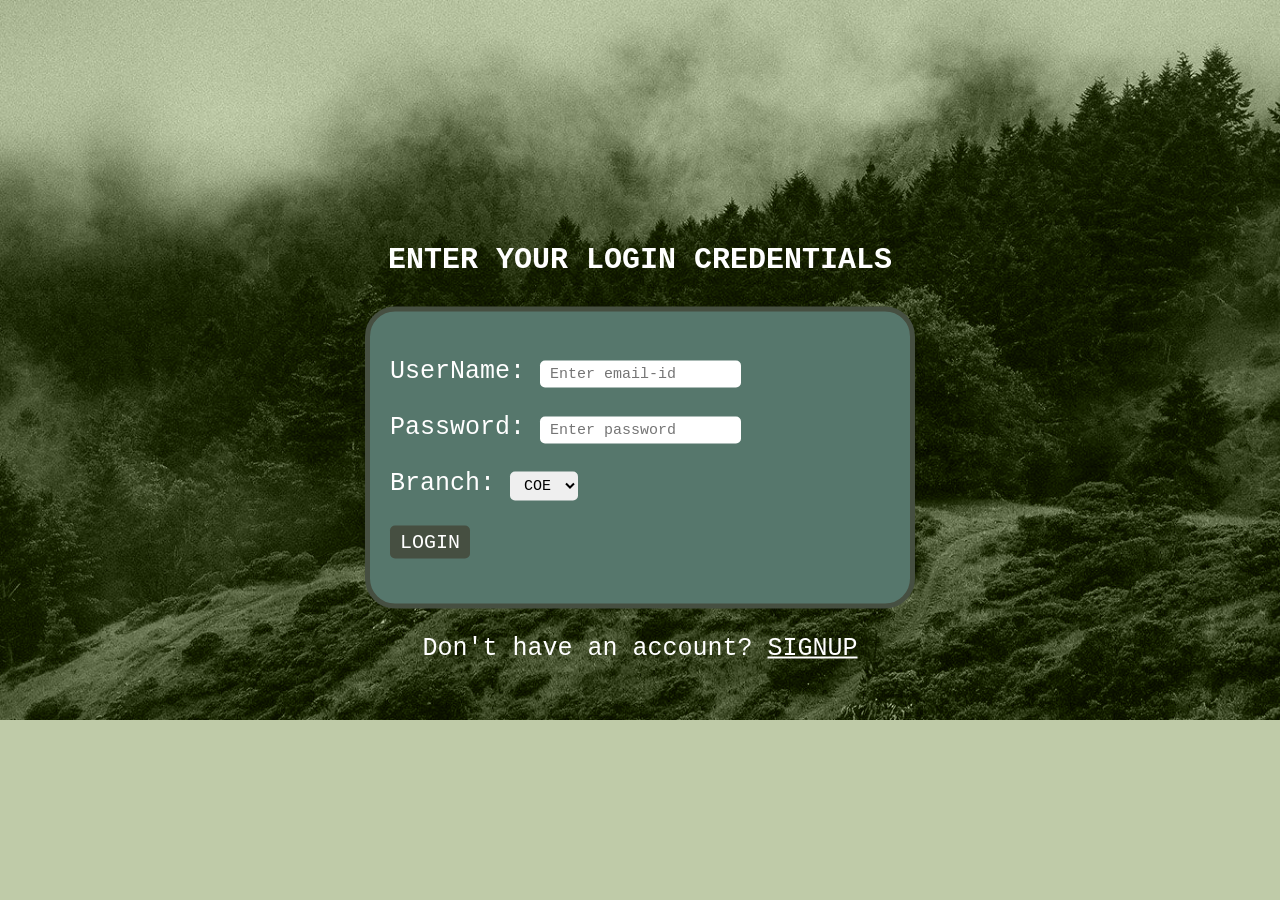
<file: index.html>
<!DOCTYPE html>
<head>
<title>Welcome!</title>
<link rel="stylesheet" href="external_css_signup.css">
<style>
</style>
</head>
<body>
<div class="centered">
    <center><p class="enter">ENTER YOUR LOGIN CREDENTIALS</p></center>
<div class="login_box">
    
<form name="f1" action = "process.php"  method = "POST">  
            <p>  
                <label> UserName:</label>  
                <input type = "text" placeholder="Enter email-id" id ="user" name  = "user" />  
            </p>  
            <p>  
                <label> Password:</label>  
                <input type = "password" placeholder="Enter password" id ="pass" name  = "pass" />  
            </p>  
            <p>  
                <label> Branch:</label>  
                <select name="brnch" id="brnch">
                    <option value="coe">COE</option>
                    <option value="ced">CED</option>
                    <option value="msm">MSM</option>
                    <option value="mdm">MDM</option>
                    <option value="mfd">MFD</option>
                    <option value="mpd">MPD</option>
                    <option value="esd">ESD</option>
                    <option value="edm">EDM</option>
                    <option value="evd">EVD</option>
                  </select>
            <p>     
                <input type =  "submit" id = "btn" value = "LOGIN" />  
            </p>
            
            
</form>
</div>
<div class="text">
 <p>Don't have an account? <a href="signup.php">SIGNUP</a></p>
</div>
</div>
</body>
</html>
</file>
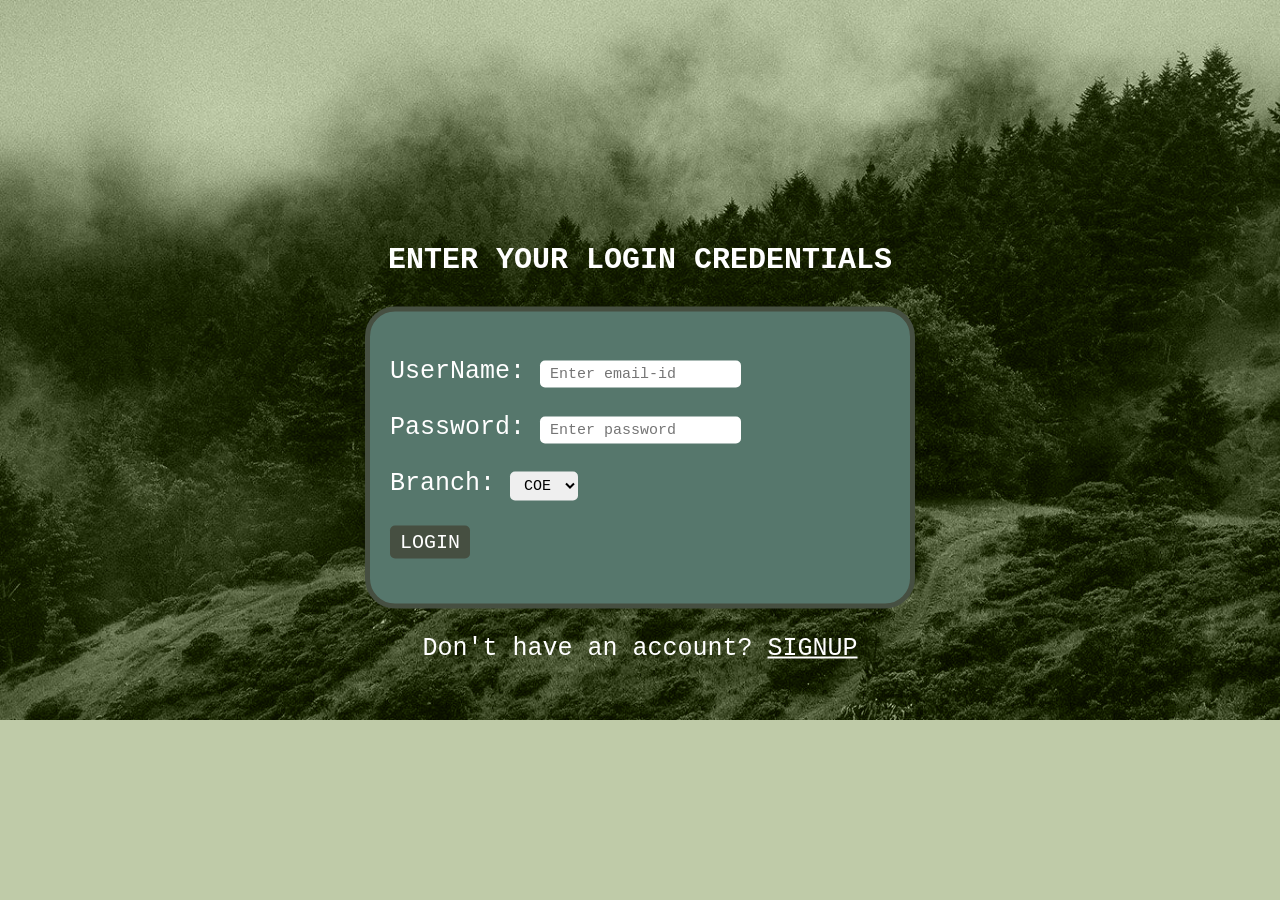
<file: home.html>
<!DOCTYPE html>
<head>
<title>Welcome!</title>
<link rel="stylesheet" href="external_css_signup.css">
<style>
</style>
</head>
<body>
<div class="centered">
    <center><p class="enter">ENTER YOUR LOGIN CREDENTIALS</p></center>
<div class="login_box">
    
<form name="f1" action = "process.php"  method = "POST">  
            <p>  
                <label> UserName:</label>  
                <input type = "text" placeholder="Enter email-id" id ="user" name  = "user" />  
            </p>  
            <p>  
                <label> Password:</label>  
                <input type = "password" placeholder="Enter password" id ="pass" name  = "pass" />  
            </p>  
            <p>  
                <label> Branch:</label>  
                <select name="brnch" id="brnch">
                    <option value="coe">COE</option>
                    <option value="ced">CED</option>
                    <option value="msm">MSM</option>
                    <option value="mdm">MDM</option>
                    <option value="mfd">MFD</option>
                    <option value="mpd">MPD</option>
                    <option value="esd">ESD</option>
                    <option value="edm">EDM</option>
                    <option value="evd">EVD</option>
                  </select>
            <p>     
                <input type =  "submit" id = "btn" value = "LOGIN" />  
            </p>
            
            
</form>
</div>
<div class="text">
 <p>Don't have an account? <a href="signup.php">SIGNUP</a></p>
</div>
</div>
</body>
</html>
</file>
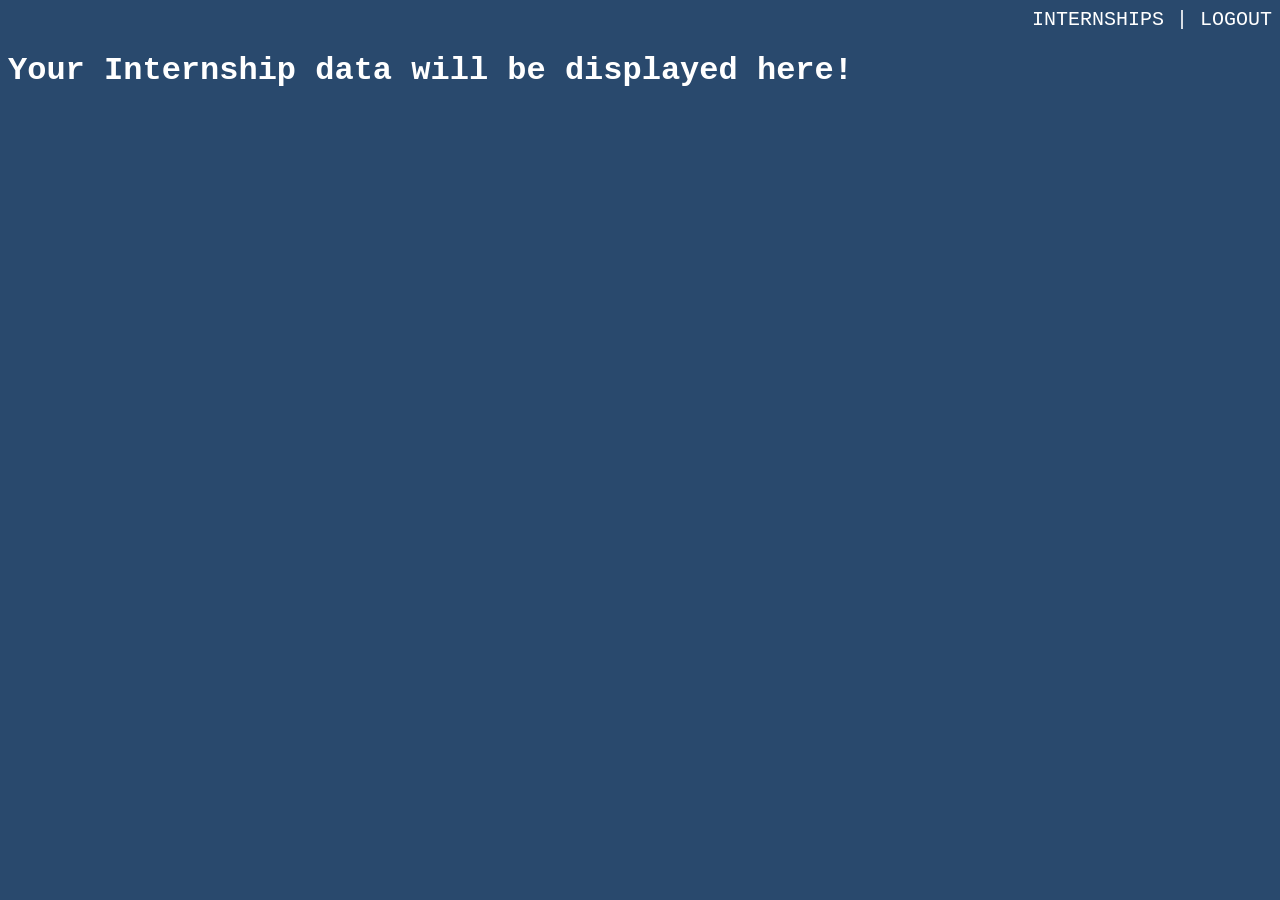
<file: iinfo.html>
<html>
<head>
<title> INTERNSHIP INFO </title>
<style>
    body{
    color:white;
    background-color:#29496D;
    font-family: "Lucida Console", "Courier New", monospace;
}
.logout {
    text-align: right;
    font-family: "Lucida Console", "Courier New", monospace;
    font-size:20px;
    color:white;
}
a{
    text-decoration: none;
    color:white;
}
</style>
</head>
<body bg-color="#173f5f">
<div class = "logout">
<a href="internships.php" ="right">INTERNSHIPS |</a> 
<a href="logout.php"  ="right">LOGOUT</a>
</div>
<h1>Your Internship data will be displayed here!</h1>
</body>
</html>
</file>
<file: external_css_signup.css>
.login_box{
  border-radius: 30px;
  width: 500px;
  padding: 20px;
  border: 5px solid #464f41;
  background-color: #56776c;
  color:white;
}
.logout
{
    text-align:right;
    font-size: 20px;
}
.centered {
  position: fixed;
  top: 50%;
  left: 50%;
  transform: translate(-50%, -50%);
}
.text{
    text-align:center;
    color: white;
    
}
#btn{
    border-radius: 5px;
    background-color:#464f41;
    border: none;
    color: white;
    padding: 5px 10px;
    text-align: center;
    font-family: "Lucida Console", "Courier New", monospace;
    font-size: 20px;
}
#user,#pass,#name,#brnch,#newpass{
    border-radius: 5px;
    border: none;
    padding: 5px 10px;
    font-family: "Lucida Console", "Courier New", monospace;
    font-size: 15px;
}

body{
    background-color:#bfcba8;
    color:#464f41;
    font-family: "Lucida Console", "Courier New", monospace;
    font-size: 25px;
    background-image: url(bg_cool.jpg);
    background-blend-mode: luminosity;
    background-repeat: no-repeat;
    background-size: cover;
    position: fixed; 
}
a{
    color:white;
}
.enter{
    font-weight: bold;
    font-size: 30px;
    color:white;
    text-align:center;
}
</file>
